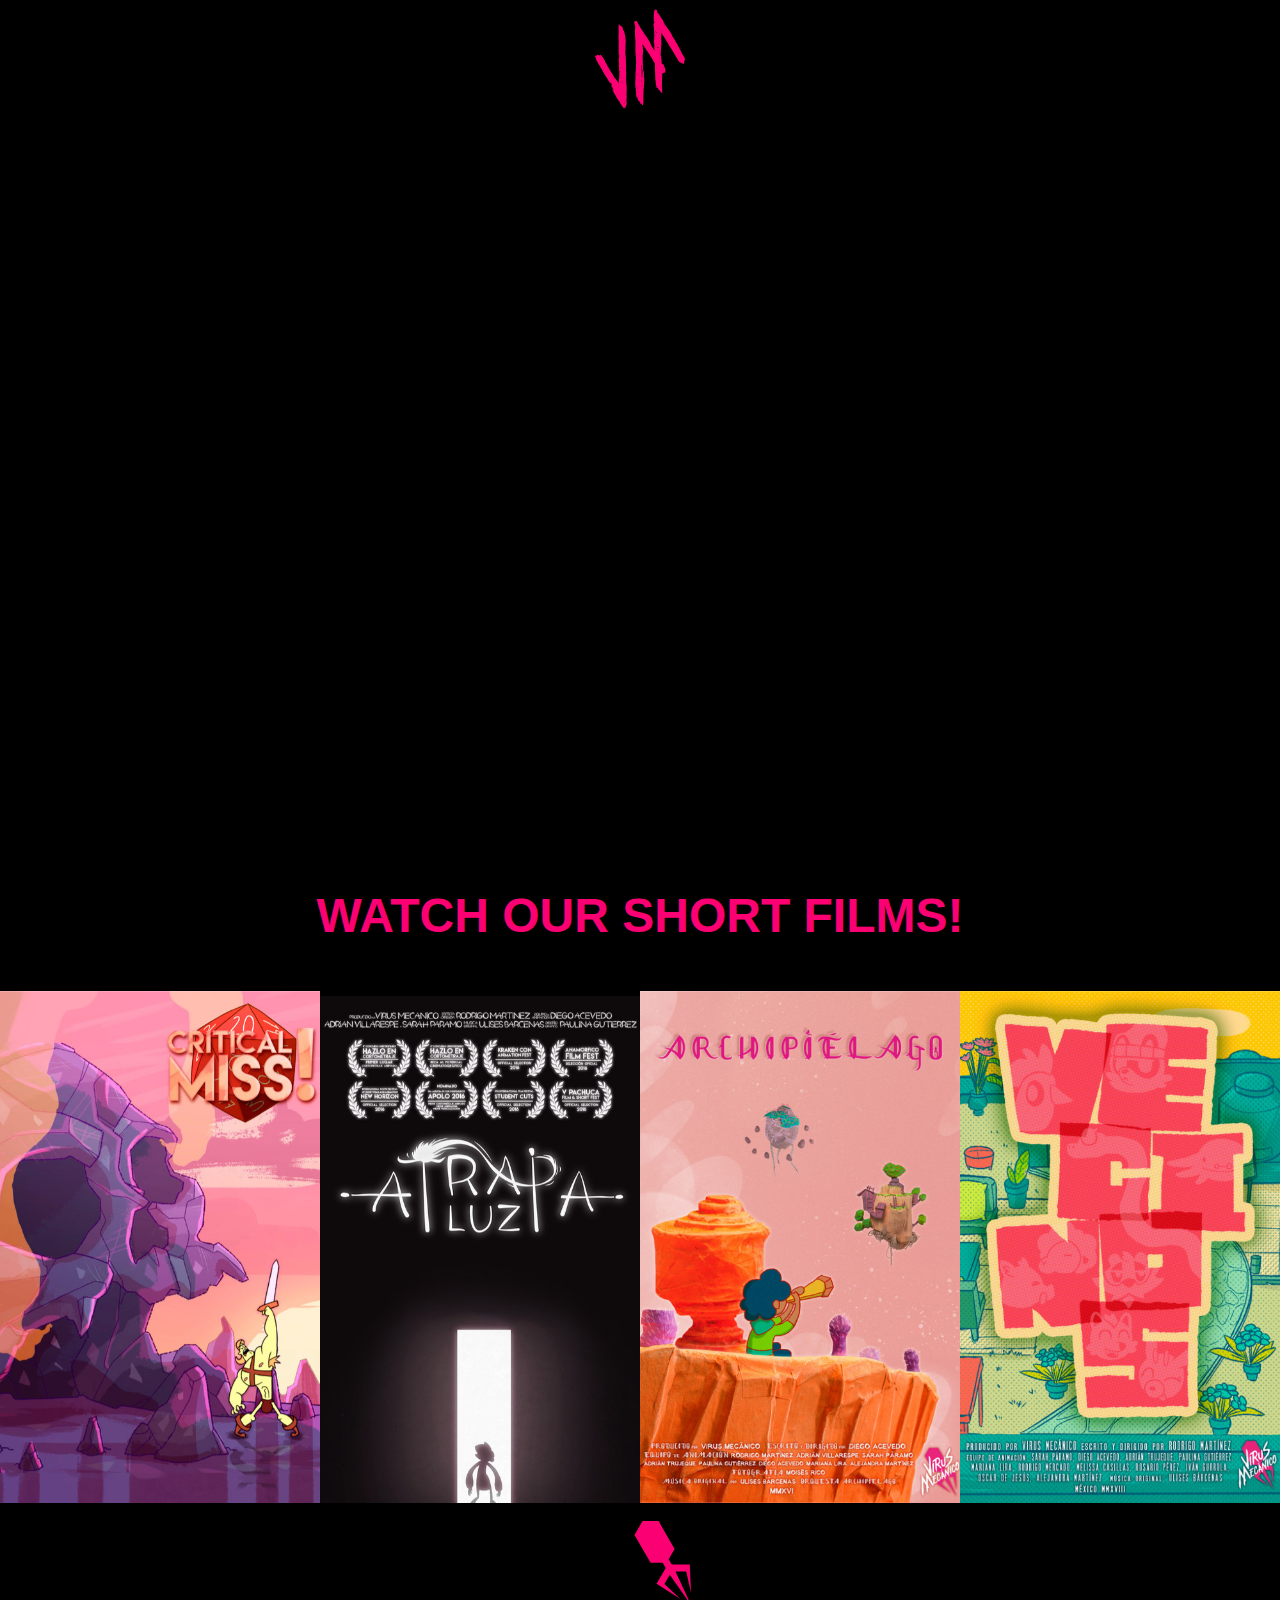
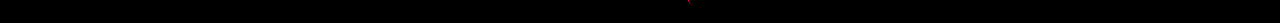
<file: index.html>
<html>
    <header> 
        <link rel="stylesheet" type="text/css" href="styles/main.css">        
    </header>
    <body>   
        <div id="container">
            <div id="headerLinks">
            </div>
            <img src="graphics/header.svg" width="100%"align-content="center" />
        </div>

        <div id="container">
            <div id="vid">
                <iframe src="http://player.vimeo.com/video/318679143?color=ffffff?autoplay=1&loop=1&title=0&byline=0&portrait=0" width="100%" height="100%" frameborder="0" allow="autoplay" allowfullscreen webkitallowfullscreen mozallowfullscreen allowfullscreen></iframe>
            </div>
            <img src="graphics/card.svg" width="100%"align-content="center" />
        </div>

        <div id="watchText">
            <p>WATCH OUR SHORT FILMS!</p>
        </div>

        <div id="container">
            <div class="column" width="25%">
                <a href="https://vimeo.com/139819475" target="_blank"><img src="graphics/posterA.png" id="poster"/></a>
            </div>
            <div class="column" width="25%">
                <a href="https://vimeo.com/154884620" target="_blank"><img src="graphics/posterB.png" id="poster"/></a>
            </div>
            <div class="column" width="25%">
                <a href="https://vimeo.com/197998546" target="_blank"><img src="graphics/posterC.png" id="poster"/></a>
            </div>
            <div class="column" width="25%">
                <a href="https://www.youtube.com/watch?v=FiNN-SaB0r8" target="_blank"><img src="graphics/posterD.png" id="poster"/></a>
            </div>
        </div>
        
        <div>
            <img src="graphics/footer.svg" width="100%"align-content="center" />
        </div>

    </body>
</html>
</file>
<file: styles/main.css>
html, body{
    margin: 0;
    padding: 0;

    min-width: 100%;
    width: 100%;
    max-width: 100%;
    background-color: black;
    position: relative;
    color:#fa0073;

}

#headerLinks{
    width: 100%;
    height: 100%;
    position: absolute;
    display: block;
    font-family: Arial, sans-serif;
    font-weight: normal;
    font-size: 2em;
    text-align: right;
    vertical-align: middle;
}

#vid{
	position: absolute;
	top: 0px;
	right: 0px;
	bottom: 0px;
    left: 0px;
}

#container {
	width:100%;
    position:relative;
}

#poster {;
    position: relative;
    top: 0px;
    right: 0px;
    bottom: 0px;
    width:100%;
}

.column {
  float: left;
  width: 25%;
}

#watchText {
    display: block;
    float:left;
    min-width: 100%;
    position: relative;
    font-family: Arial, sans-serif;
    font-weight: bold;
    font-size: 3em;
    text-align: center;
    vertical-align: top;
}

#banner {
	z-index:3;
	position:fixed;
	top: 0px;
	right: 0px;
	bottom: 0px;
	left: 0px;
}

#bannerMail {
	z-index:4;
	position:fixed;
	top: 2%;
    left: 40%;
    color: white;
    color:transparent;
}
</file>
